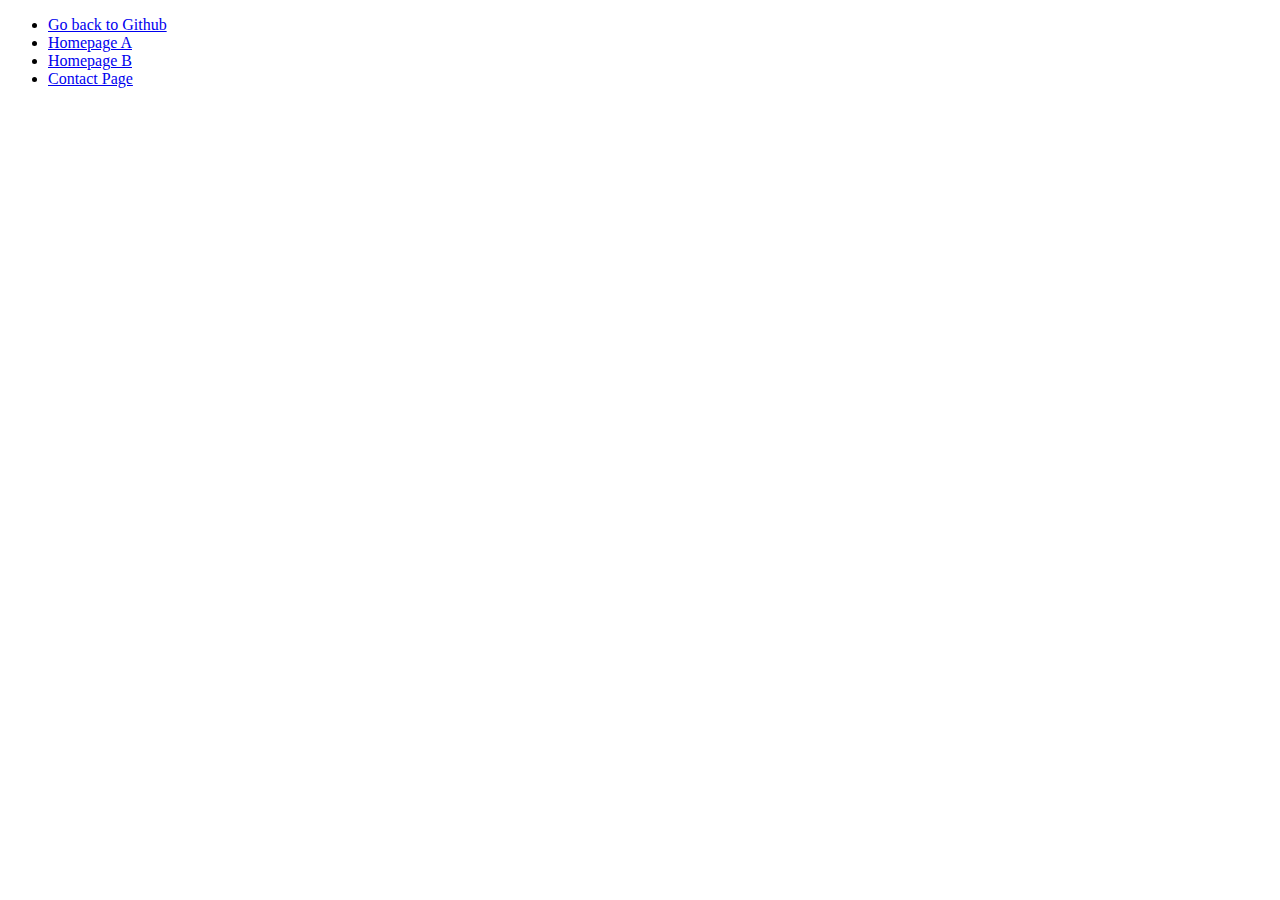
<file: index.html>
<!DOCTYPE html>
<html lang="en">
  <head>
    <meta charset="UTF-8" />
    <meta http-equiv="X-UA-Compatible" content="IE=edge" />
    <meta name="viewport" content="width=device-width, initial-scale=1.0" />
    <title>Document</title>
  </head>
  <body>
    <ul>
      <li>
        <a href="https://zehray.github.io/deck-homepage-works/">
          Go back to Github
        </a>
      </li>
      <li><a href="homepage-a.html">Homepage A</a></li>
      <li><a href="homepage-b.html">Homepage B</a></li>
      <li><a href="deck-contact.html">Contact Page</a></li>
      
    </ul>
  </body>
</html>
</file>
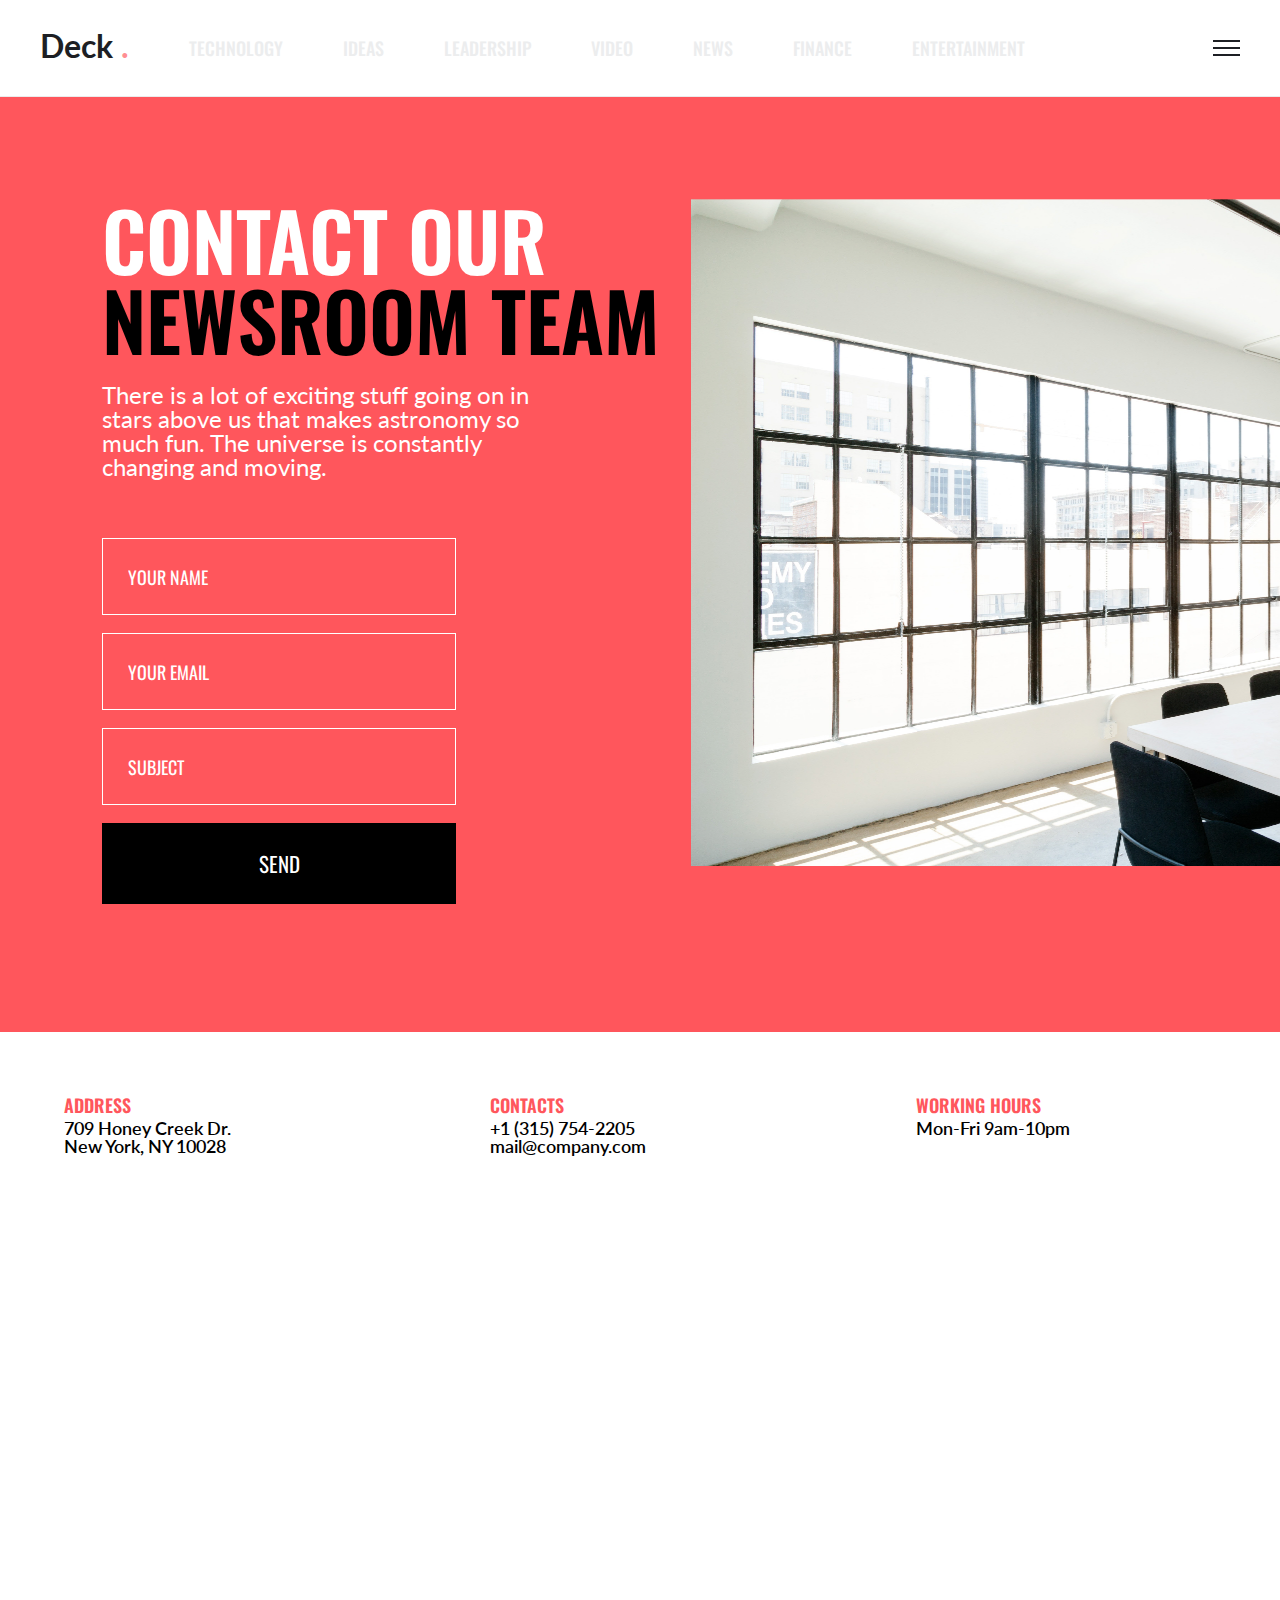
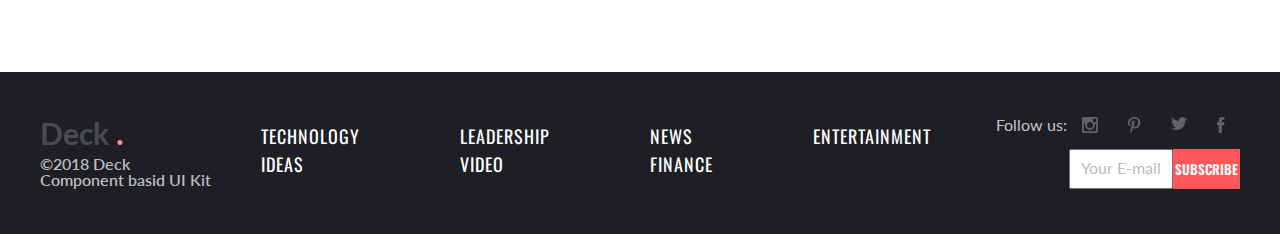
<file: deck-contact.html>
<!DOCTYPE html>
<html lang="en">
<head>
    <meta charset="UTF-8" />
    <meta http-equiv="X-UA-Compatible" content="IE=edge" />
    <meta name="viewport" content="width=device-width, initial-scale=1.0" />
    <link rel="stylesheet" href="assets/reset.css" />
    <link rel="stylesheet" href="assets/my-reset.css" />
    <link rel="stylesheet" href="assets/common.css" />
    <link rel="stylesheet" href="assets/deck-contact.css" />
    <link rel="preconnect" href="https://fonts.gstatic.com" />
    <link rel="preconnect" href="https://fonts.googleapis.com" />
    <link rel="preconnect" href="https://fonts.gstatic.com" crossorigin />
    <link rel="preconnect" href="https://fonts.googleapis.com" />
    <link rel="preconnect" href="https://fonts.gstatic.com" crossorigin />
    <link
      href="https://fonts.googleapis.com/css2?family=Lato:ital,wght@0,300;0,400;0,700;0,900;1,300;1,400;1,700;1,900&family=Oswald:wght@200;300;400;500;600;700&family=PT+Sans:ital,wght@0,400;0,700;1,400;1,700&display=swap"
      rel="stylesheet"
    />
    <title>Deck.</title>
</head>
<body>
    <div class="container">
        <header class="hp-header">
            <div class="left-links">
              <div class="logo-deck">
                Deck
                <span>.</span>
              </div>
              <ul class="menu-links for-tablet-none">
                <li><a href="#">technology</a></li>
                <li><a href="#">ideas</a></li>
                <li><a href="#">leadership</a></li>
                <li><a href="#">video</a></li>
                <li><a href="#">news</a></li>
                <li><a href="#">finance</a></li>
                <li><a href="#">entertainment</a></li>
              </ul>
            </div>
            <img class="menu-icon" src="menu-icon.svg" alt="" />
          </header>
        <section class="contact-page-pink">
            <div class="contact-form-area">
                <h1>contact our</h1>
                <h2>newsroom team</h2>
                <p>There is a lot of exciting stuff going on in stars above us that makes astronomy so much fun. The universe is constantly changing and moving.</p>
                <form action="">
                  <input type="text" id="name" name="name" placeholder="Your Name" />
                  <input type="text" id="email" name="email" placeholder="Your Email" />
                  <input type="text" id="subject" name="subject" placeholder="subject">
        
                  <button class="primary-button">send</button>
                </form>
              </div>
            <div class="contact-benner-area"></div>
        </section>
        <div class="contacts-info-bar">
          <div class="info-bar-in">
            <h1>address</h1>
            <p>709 Honey Creek Dr.<br/> New York, NY 10028</p>
          </div>
          <div class="info-bar-in">
            <h1>contacts</h1>
            <p>+1 (315) 754-2205<br/> mail@company.com</p>
          </div>
          <div class="info-bar-in">
            <h1>working hours</h1>
            <p>Mon-Fri 9am-10pm</p>
          </div>
        </div>
        <div class="contact-map">
          <iframe src="https://www.google.com/maps/embed?pb=!1m14!1m12!1m3!1d28623.588842443005!2d29.0063662051141!3d41.0540355932338!2m3!1f0!2f0!3f0!3m2!1i1024!2i768!4f13.1!5e0!3m2!1str!2str!4v1628540899206!5m2!1str!2str" width="100%" height="450" style="border:0;" allowfullscreen="" loading="lazy"></iframe>
        </div>
        <footer class="homepage-ft">
          <div class="left-ft">
            <div class="logo-deck">
              Deck
              <span>.</span>
            </div>
            <span class="telif">
              ©2018 Deck
              <br />
              Component basid UI Kit
            </span>
          </div>
          <div class="footer-menu-link">
            <div>
              <a href="#">technology</a>
              <a href="#">ideas</a>
            </div>
            <div>
              <a href="#">leadership</a>
              <a href="#">video</a>
            </div>
            <div>
              <a href="#">news</a>
              <a href="#">finance</a>
            </div>
            <div><a href="#">entertainment</a></div>
          </div>
          <div class="right-ft">
            <div class="sm-icon-links">
              <span>Follow us:</span>
              <div>
                <a href="#"><img src="ig.svg" alt="" /></a>
              </div>
              <div>
                <a href="#"><img src="pinterest.svg" alt="" /></a>
              </div>
              <div>
                <a href="#"><img src="tw.svg" alt="" /></a>
              </div>
              <div>
                <a href="#"><img src="fb.svg" alt="" /></a>
              </div>
            </div>
            <form action="">
              <input type="text" placeholder="Your E-mail" />
              <button class="pink-button">subscribe</button>
            </form>
          </div>
        </footer>
    </div>
</body>
</html>
</file>
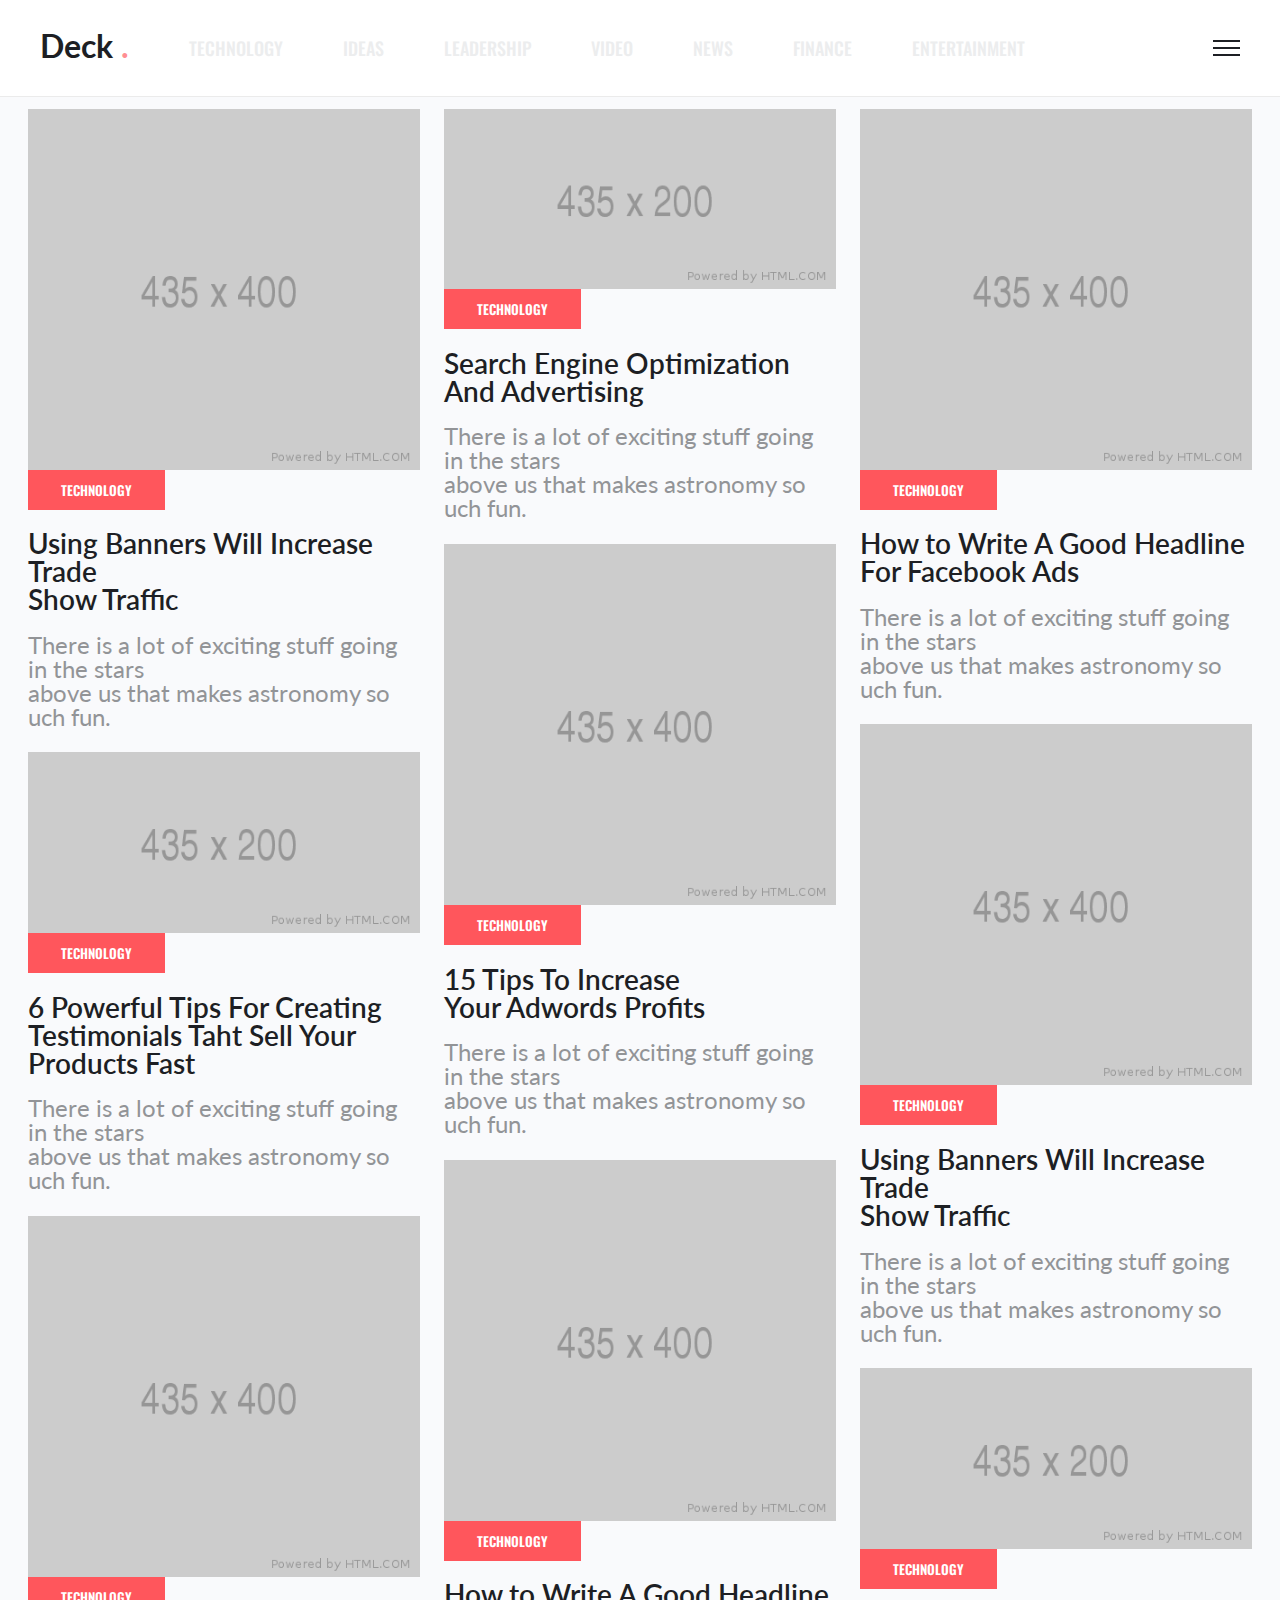
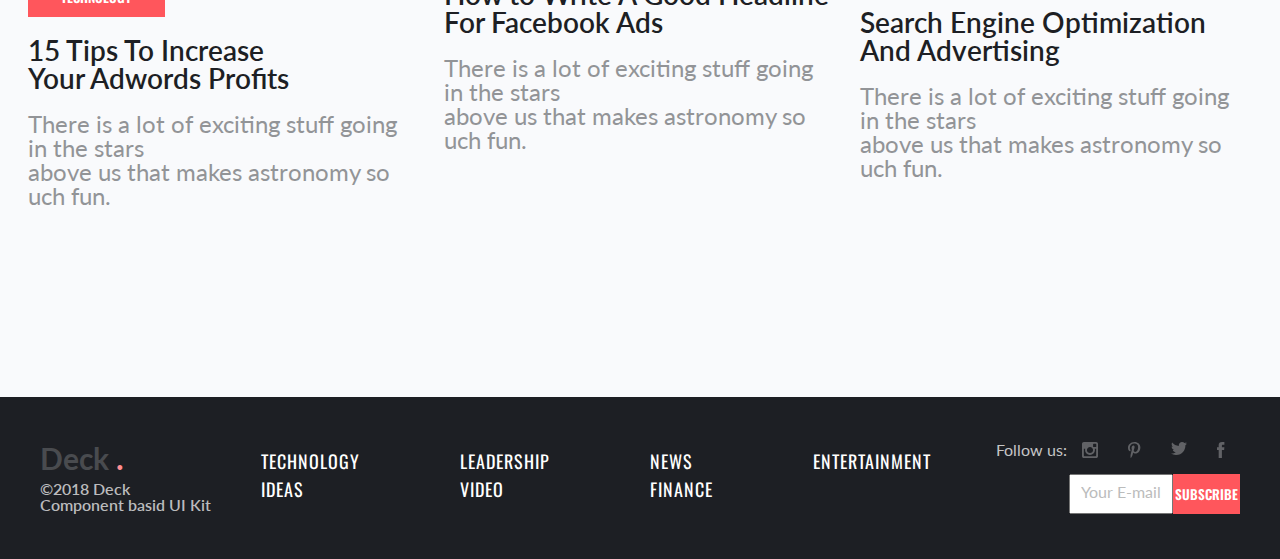
<file: homepage-a.html>
<!DOCTYPE html>
<html lang="en">
  <head>
    <meta charset="UTF-8" />
    <meta http-equiv="X-UA-Compatible" content="IE=edge" />
    <meta name="viewport" content="width=device-width, initial-scale=1.0" />
    <link rel="stylesheet" href="assets/reset.css" />
    <link rel="stylesheet" href="assets/my-reset.css" />
    <link rel="stylesheet" href="assets/common.css" />
    <link rel="stylesheet" href="assets/homepage-a.css" />
    <link rel="preconnect" href="https://fonts.gstatic.com" />
    <link rel="preconnect" href="https://fonts.googleapis.com" />
    <link rel="preconnect" href="https://fonts.gstatic.com" crossorigin />
    <link
      href="https://fonts.googleapis.com/css2?family=Lato:ital,wght@0,300;0,400;0,700;1,400&family=Oswald:wght@300;400;500;600;700&display=swap"
      rel="stylesheet"
    />
    <title>Deck.</title>
  </head>
  <body>
    <div class="container">
      <header class="hp-header">
        <div class="left-links">
          <div class="logo-deck">
            Deck
            <span>.</span>
          </div>
          <ul class="menu-links">
            <li><a href="#">technology</a></li>
            <li><a href="#">ideas</a></li>
            <li><a href="#">leadership</a></li>
            <li><a href="#">video</a></li>
            <li><a href="#">news</a></li>
            <li><a href="#">finance</a></li>
            <li><a href="#">entertainment</a></li>
          </ul>
        </div>
        <img class="menu-icon" src="menu-icon.svg" alt="" />
      </header>
      <section class="hp-section">
        <div class="box">
          <img src="435x400.png" alt="" />
          <button class="pink-button">technology</button>
          <h1 id="Overflow">
            Using Banners Will Increase Trade
            <br />
            Show Traffic
          </h1>
          <p>
            There is a lot of exciting stuff going in the stars
            <br />
            above us that makes astronomy so uch fun.
          </p>
        </div>
        <div class="box">
          <img src="435x200.png" alt="" />
          <button class="pink-button">technology</button>
          <h1>
            Search Engine Optimization
            <br />
            And Advertising
          </h1>
          <p>
            There is a lot of exciting stuff going in the stars
            <br />
            above us that makes astronomy so uch fun.
          </p>
        </div>
        <div class="box">
          <img src="435x400.png" alt="" />
          <button class="pink-button">technology</button>
          <h1>
            How to Write A Good Headline
            <br />
            For Facebook Ads
          </h1>
          <p>
            There is a lot of exciting stuff going in the stars
            <br />
            above us that makes astronomy so uch fun.
          </p>
        </div>
        <div class="box">
          <img src="435x200.png" alt="" />
          <button class="pink-button">technology</button>
          <h1>
            6 Powerful Tips For Creating
            <br />
            Testimonials Taht Sell Your
            <br />
            Products Fast
          </h1>
          <p>
            There is a lot of exciting stuff going in the stars
            <br />
            above us that makes astronomy so uch fun.
          </p>
        </div>
        <div class="box">
          <img src="435x400.png" alt="" />
          <button class="pink-button">technology</button>
          <h1>
            15 Tips To Increase
            <br />
            Your Adwords Profits
          </h1>
          <p>
            There is a lot of exciting stuff going in the stars
            <br />
            above us that makes astronomy so uch fun.
          </p>
        </div>
        <div class="box">
          <img src="435x400.png" alt="" />
          <button class="pink-button">technology</button>
          <h1 id="Overflow">
            Using Banners Will Increase Trade
            <br />
            Show Traffic
          </h1>
          <p>
            There is a lot of exciting stuff going in the stars
            <br />
            above us that makes astronomy so uch fun.
          </p>
        </div>
        <div class="box">
          <img src="435x400.png" alt="" />
          <button class="pink-button">technology</button>
          <h1>
            15 Tips To Increase
            <br />
            Your Adwords Profits
          </h1>
          <p>
            There is a lot of exciting stuff going in the stars
            <br />
            above us that makes astronomy so uch fun.
          </p>
        </div>
        <div class="box">
          <img src="435x400.png" alt="" />
          <button class="pink-button">technology</button>
          <h1>
            How to Write A Good Headline
            <br />
            For Facebook Ads
          </h1>
          <p>
            There is a lot of exciting stuff going in the stars
            <br />
            above us that makes astronomy so uch fun.
          </p>
        </div>
        <div class="box">
          <img src="435x200.png" alt="" />
          <button class="pink-button">technology</button>
          <h1>
            Search Engine Optimization
            <br />
            And Advertising
          </h1>
          <p>
            There is a lot of exciting stuff going in the stars
            <br />
            above us that makes astronomy so uch fun.
          </p>
        </div>
      </section>
      <footer class="homepage-ft">
        <div class="left-ft">
          <div class="logo-deck">
            Deck
            <span>.</span>
          </div>
          <span class="telif">
            ©2018 Deck
            <br />
            Component basid UI Kit
          </span>
        </div>
        <div class="footer-menu-link">
          <div>
            <a href="#">technology</a>
            <a href="#">ideas</a>
          </div>
          <div>
            <a href="#">leadership</a>
            <a href="#">video</a>
          </div>
          <div>
            <a href="#">news</a>
            <a href="#">finance</a>
          </div>
          <div><a href="#">entertainment</a></div>
        </div>
        <div class="right-ft">
          <div class="sm-icon-links">
            <span>Follow us:</span>
            <div>
              <a href="#"><img src="ig.svg" alt="" /></a>
            </div>
            <div>
              <a href="#"><img src="pinterest.svg" alt="" /></a>
            </div>
            <div>
              <a href="#"><img src="tw.svg" alt="" /></a>
            </div>
            <div>
              <a href="#"><img src="fb.svg" alt="" /></a>
            </div>
          </div>
          <form action="">
            <input type="text" placeholder="Your E-mail" />
            <button class="pink-button">subscribe</button>
          </form>
        </div>
      </footer>
    </div>
  </body>
</html>
</file>
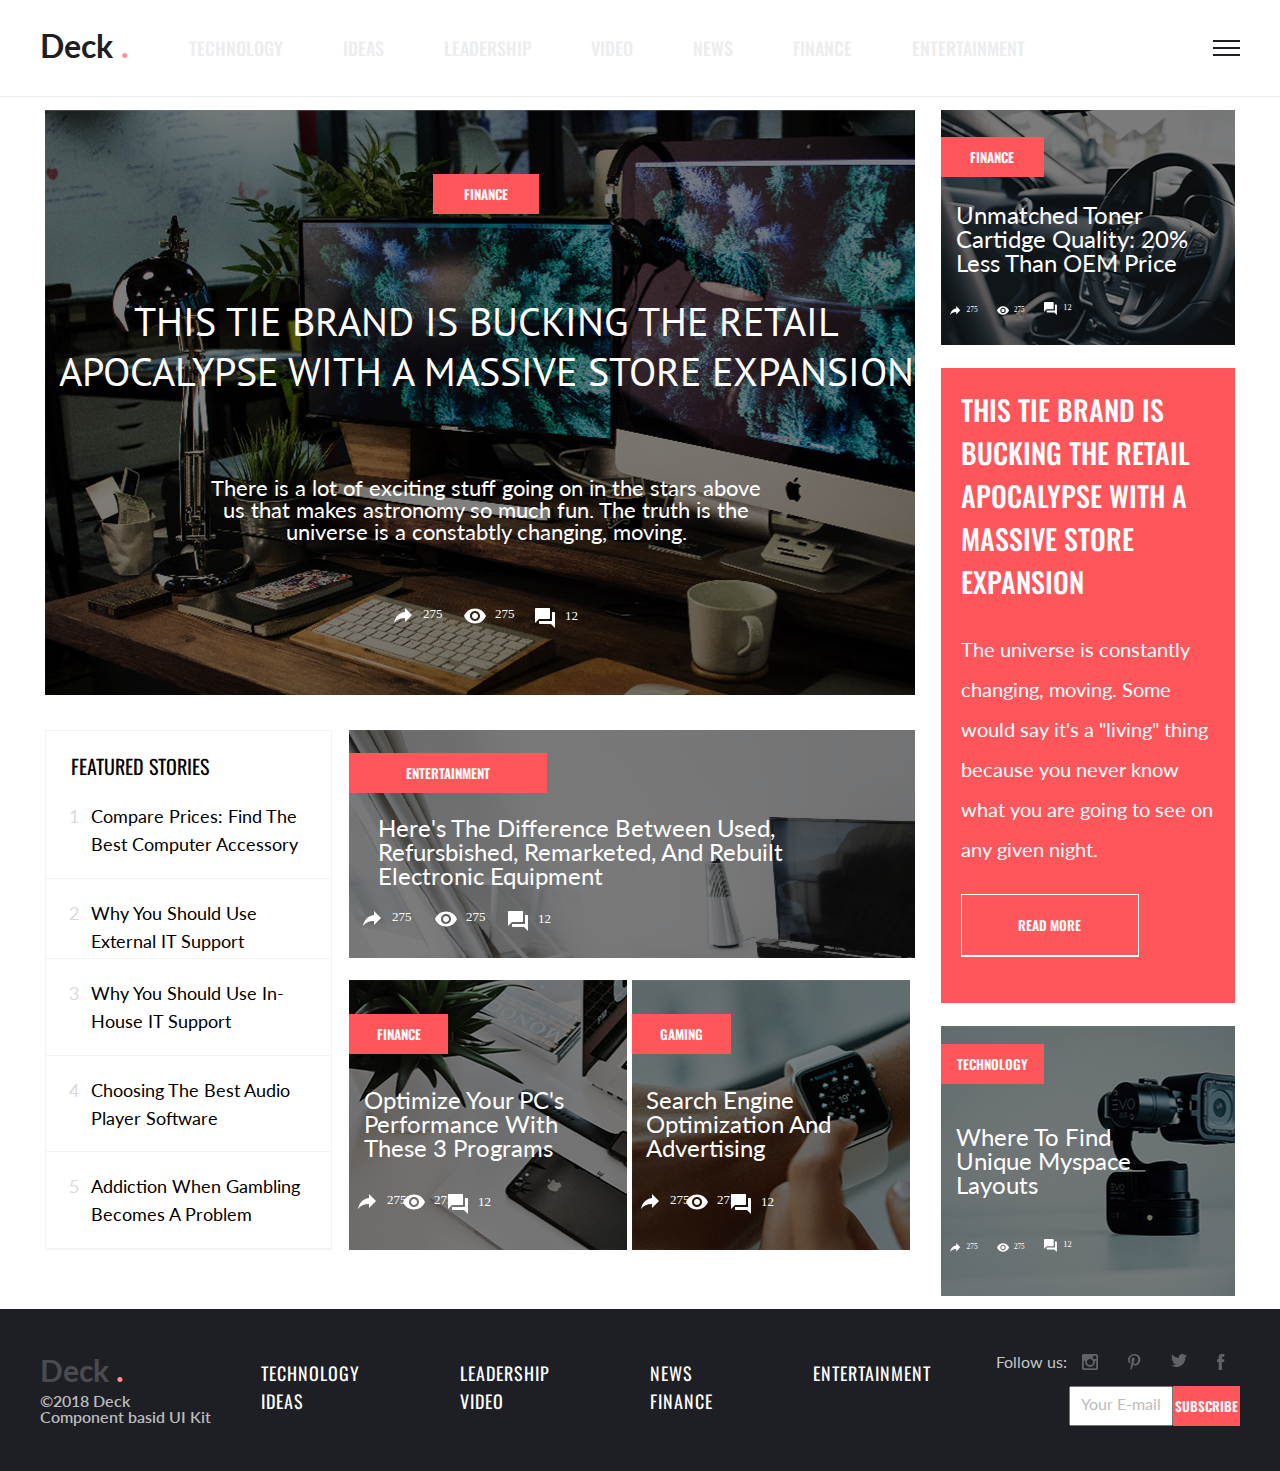
<file: homepage-b.html>
<!DOCTYPE html>
<html lang="en">
  <head>
    <meta charset="UTF-8" />
    <meta http-equiv="X-UA-Compatible" content="IE=edge" />
    <meta name="viewport" content="width=device-width, initial-scale=1.0" />
    <link rel="stylesheet" href="assets/reset.css" />
    <link rel="stylesheet" href="assets/my-reset.css" />
    <link rel="stylesheet" href="assets/common.css" />
    <link rel="stylesheet" href="assets/homepage-b.css" />
    <link rel="preconnect" href="https://fonts.gstatic.com" />
    <link rel="preconnect" href="https://fonts.googleapis.com" />
    <link rel="preconnect" href="https://fonts.gstatic.com" crossorigin />
    <link rel="preconnect" href="https://fonts.googleapis.com" />
    <link rel="preconnect" href="https://fonts.gstatic.com" crossorigin />
    <link
      href="https://fonts.googleapis.com/css2?family=Lato:ital,wght@0,300;0,400;0,700;0,900;1,300;1,400;1,700;1,900&family=Oswald:wght@200;300;400;500;600;700&family=PT+Sans:ital,wght@0,400;0,700;1,400;1,700&display=swap"
      rel="stylesheet"
    />
    <title>Deck.</title>
  </head>
  <body>
    <div class="container">
      <header class="hp-header">
        <div class="left-links">
          <div class="logo-deck">
            Deck
            <span>.</span>
          </div>
          <ul class="menu-links">
            <li><a href="#">technology</a></li>
            <li><a href="#">ideas</a></li>
            <li><a href="#">leadership</a></li>
            <li><a href="#">video</a></li>
            <li><a href="#">news</a></li>
            <li><a href="#">finance</a></li>
            <li><a href="#">entertainment</a></li>
          </ul>
        </div>
        <img class="menu-icon" src="menu-icon.svg" alt="" />
      </header>
      <section class="homepage-b">
        <div class="left-sc">
          <div class="left-benner-menu"></div>
          <div class="benner-all-text">
            <button class="pink-button">finance</button>
            <h1 class="benner-text-h1">
              this tie brand is bucking the retail apocalypse with a massive
              store expansion
            </h1>
            <p class="benner-text-p for-mobile-none">
              There is a lot of exciting stuff going on in the stars above us
              that makes astronomy so much fun. The truth is the universe is a
              constabtly changing, moving.
            </p>
            <div class="img-footer-icons">
              <div class="share-icon">
                <a href="#">
                  <img src="share.svg" alt="" />
                </a>
              </div>
              <div class="views-icon">
                <a href="#">
                  <img src="views.svg" alt="" />
                </a>
              </div>
              <div class="comments-icon">
                <a href="#">
                  <img src="comments.svg" alt="" />
                </a>
              </div>
            </div>
          </div>

          <div class="left-sc-2">
            <div class="section stories-list">
              <h1>featured stories</h1>
              <ul>
                <li>
                  <span>1</span>
                  Compare Prices: Find The Best Computer Accessory
                </li>
                <li class="second-li">
                  <span>2</span>
                  Why You Should Use External IT Support
                </li>
                <li>
                  <span>3</span>
                  Why You Should Use In-House IT Support
                </li>
                <li>
                  <span>4</span>
                  Choosing The Best Audio Player Software
                </li>
                <li>
                  <span>5</span>
                  Addiction When Gambling Becomes A Problem
                </li>
              </ul>
            </div>
            <div class="small-img-links">
              <div class="entertainment-img-box">
                <div class="entertainment-img"></div>
                <div class="benner-all-small-text">
                  <button class="pink-button">entertainment</button>
                  <p class="img-text">
                    Here's The Difference Between Used, Refursbished,
                    Remarketed, And Rebuilt Electronic Equipment
                  </p>
                  <div class="img-footer-icons">
                    <div class="share-icon">
                      <a href="#">
                        <img src="share.svg" alt="" />
                      </a>
                    </div>
                    <div class="views-icon">
                      <a href="#">
                        <img src="views.svg" alt="" />
                      </a>
                    </div>
                    <div class="comments-icon">
                      <a href="#">
                        <img src="comments.svg" alt="" />
                      </a>
                    </div>
                  </div>
                </div>
              </div>
              <div class="finance-gaming-img">
                <div class="small-benner-box">
                  <div class="finance-img"></div>
                  <div class="benner-all-small-text">
                    <button class="pink-button">finance</button>
                    <p class="img-text small-box-text">
                      Optimize Your PC's Performance With These 3 Programs
                    </p>
                    <div class="img-footer-icons">
                      <div class="share-icon">
                        <a href="#">
                          <img src="share.svg" alt="" />
                        </a>
                      </div>
                      <div class="views-icon">
                        <a href="#">
                          <img src="views.svg" alt="" />
                        </a>
                      </div>
                      <div class="comments-icon">
                        <a href="#">
                          <img src="comments.svg" alt="" />
                        </a>
                      </div>
                    </div>
                  </div>
                </div>
                <div class="small-benner-box">
                  <div class="gaming-img"></div>
                  <div class="benner-all-small-text">
                    <button class="pink-button">gaming</button>
                    <p class="img-text small-box-text">
                      Search Engine Optimization And Advertising
                    </p>
                    <div class="img-footer-icons">
                      <div class="share-icon">
                        <a href="#">
                          <img src="share.svg" alt="" />
                        </a>
                      </div>
                      <div class="views-icon">
                        <a href="#">
                          <img src="views.svg" alt="" />
                        </a>
                      </div>
                      <div class="comments-icon">
                        <a href="#">
                          <img src="comments.svg" alt="" />
                        </a>
                      </div>
                    </div>
                  </div>
                </div>
              </div>
            </div>
          </div>
        </div>
        <div class="right-sc">
          <div class="small-benner-box for-tablet-none">
            <div class="right-benner"></div>
            <div class="benner-all-small-text">
              <button class="pink-button">finance</button>
              <p class="img-text small-box-text">
                Unmatched Toner Cartidge Quality: 20% Less Than OEM Price
              </p>
              <div class="img-footer-icons">
                <div class="share-icon">
                  <a href="#">
                    <img src="share.svg" alt="" />
                  </a>
                </div>
                <div class="views-icon">
                  <a href="#">
                    <img src="views.svg" alt="" />
                  </a>
                </div>
                <div class="comments-icon">
                  <a href="#">
                    <img src="comments.svg" alt="" />
                  </a>
                </div>
              </div>
            </div>
          </div>

          <div class="pink-box">
            <h1 class="benner-text-h1">
              this tie brand is bucking the retail apocalypse with a massive
              store expansion
            </h1>
            <p>
              The universe is constantly changing, moving. Some would say it's a
              "living" thing because you never know what you are going to see on
              any given night.
            </p>
            <button class="pink-button">read more</button>
          </div>
          <div class="small-benner-box">
            <div class="right-img-bottom"></div>
            <div class="benner-all-small-text">
              <button class="pink-button">technology</button>
              <p class="img-text small-box-text">
                Where To Find Unique Myspace Layouts
              </p>
              <div class="img-footer-icons">
                <div class="share-icon">
                  <a href="#">
                    <img src="share.svg" alt="" />
                  </a>
                </div>
                <div class="views-icon">
                  <a href="#">
                    <img src="views.svg" alt="" />
                  </a>
                </div>
                <div class="comments-icon">
                  <a href="#">
                    <img src="comments.svg" alt="" />
                  </a>
                </div>
              </div>
            </div>
          </div>
        </div>
      </section>
      <footer class="homepage-ft">
        <div class="left-ft">
          <div class="logo-deck">
            Deck
            <span>.</span>
          </div>
          <span class="telif">
            ©2018 Deck
            <br />
            Component basid UI Kit
          </span>
        </div>
        <div class="footer-menu-link">
          <div>
            <a href="#">technology</a>
            <a href="#">ideas</a>
          </div>
          <div>
            <a href="#">leadership</a>
            <a href="#">video</a>
          </div>
          <div>
            <a href="#">news</a>
            <a href="#">finance</a>
          </div>
          <div><a href="#">entertainment</a></div>
        </div>
        <div class="right-ft">
          <div class="sm-icon-links">
            <span>Follow us:</span>
            <div>
              <a href="#"><img src="ig.svg" alt="" /></a>
            </div>
            <div>
              <a href="#"><img src="pinterest.svg" alt="" /></a>
            </div>
            <div>
              <a href="#"><img src="tw.svg" alt="" /></a>
            </div>
            <div>
              <a href="#"><img src="fb.svg" alt="" /></a>
            </div>
          </div>
          <form action="">
            <input type="text" placeholder="Your E-mail" />
            <button class="pink-button">subscribe</button>
          </form>
        </div>
      </footer>
    </div>
  </body>
</html>
</file>
<file: assets/common.css>
.container {
  width: 100%;
}
.hp-header {
  display: flex;
  width: 100%;
  flex-direction: row;
  justify-content: space-between;
  border-bottom: 1px solid #ebebeb;
}
.left-links {
  display: flex;
  padding: 30px;
  padding-left: 40px;
}
.menu-links {
  display: flex;
  margin-left: 30px;
  font-family: "Oswald", sans-serif;
  align-items: center;
}
.logo-deck {
  font-family: "Lato", sans-serif;
  font-size: 32px;
  font-weight: 700;
  color: #1d1f24;
  white-space: nowrap;
}
.logo-deck span {
  font-family: "Lato", sans-serif;
  font-size: 32px;
  font-weight: 700;
  color: #ff8e92;
}
.menu-links a {
  text-decoration: none;
  text-transform: uppercase;
  color: #ecedee;
  font-size: 18px;
  font-weight: 500;
  margin: 0 30px;
}
.menu-icon {
  padding: 40px 0;
  padding-right: 40px;
}

.pink-button {
  display: inline-block;
  background: #ff565c;
  border: none;
  width: 35%;
  padding: 10px 0;
  font-family: "Oswald", sans-serif;
  font-weight: 600;
  color: #ffffff;
  text-transform: uppercase;
}

.homepage-ft {
  width: 100%;
  display: flex;
  flex-wrap: nowrap;
  justify-content: space-between;
  background: #1d1f24;
  padding: 45px 40px;
}

.homepage-ft .logo-deck {
  font-size: 30px;
  color: #494b4f;
}
.homepage-ft .telif {
  display: inline-block;
  font-family: "Lato", sans-serif;
  font-weight: 600;
  color: #bbbbbd;
  padding-top: 7px;
  white-space: nowrap;
}
.homepage-ft .footer-menu-link {
  display: flex;
}

.footer-menu-link a {
  display: block;
  font-family: "Oswald", sans-serif;
  font-size: 18px;
  letter-spacing: 1px;
  color: #fff;
  text-transform: uppercase;
  text-decoration: none;
  margin: 10px 50px;
}

.right-ft {
  width: 33.33%;
 
}
.homepage-ft .right-ft .sm-icon-links {
  justify-content: flex-end;
  display: flex;
  align-items: flex-start;
  text-align: right;
}

.sm-icon-links span {
  font-size: 16px;
  font-weight: 400;
  font-family: "Lato";
  color: #c5c5c6;
  text-align: left;
}
.sm-icon-links div {
  display: inline-block;
  margin: 0 15px;
}
.right-ft form {
  display: flex;
  justify-content: flex-end;
  margin-top: 5%;
}
.right-ft input {
  width: 40%;
  padding: 5px;
  padding-left: 10px;
}
.right-ft input::placeholder {
  color: #bbbcbc;
  font-family: "Lato";
  font-size: 16px;
  font-weight: 400;
}
.right-ft .pink-button {
  width: 26%;
}
</file>
<file: assets/deck-contact.css>
.contact-page-pink{
    width: 100%;
    background: #ff565c;
    display: flex;
    padding: 8% 0 10% 8%;
}
.contact-form-area{
    width: 50%;
    display: flex;
    flex-direction: column;
}
.contact-benner-area{
    display: inline-block;
}
.contact-form-area h1,h2{
    text-transform: uppercase;
    font-size: 80px;
    font-family: "Oswald", sans-serif;
    font-weight: 600;
}
.contact-form-area h1{
    color:white;
}
.contact-form-area p{
    width: 80%;
    font-family: "Lato", sans-serif;
    font-size: 24px;
    color: white;
    margin-top: 4%;
}
.contact-form-area form
    {
        display: flex;
        flex-direction: column;
        width: 60%;
        text-align: left;
        font-family: "PT Sans", sans-serif;
        margin-top: 10%;
      }

      .contact-form-area form input {
          background: #ff565c;
          border: 1px solid white;
        margin-bottom: 5%;
        padding: 7% 0 7% 7%;
        font-family: "Oswald", sans-serif;
        font-weight: 400;
        font-size: 18px;
      }
      .contact-form-area input::placeholder{
          color: white;
          text-transform: uppercase;
      }
      .contact-form-area button {
        font-family: "Oswald", sans-serif;
        font-size: 21px;
          background: black;
          color: white;
          text-transform: uppercase;
          padding: 7% 0;
          border: none;
      }

      .contact-benner-area {
          width: 50%;
          background: url(../images/contact-benner.png) no-repeat;
      }
.contacts-info-bar{
    display: flex;
}
.info-bar-in{
    display: flex;
    flex-direction: column;
    width: 33.3%;
    padding: 5%;
}
.info-bar-in h1{
    font-family: "Oswald", sans-serif;
    text-transform: uppercase;
    font-size: 18px;
    color: #ff565c;
    font-weight: 600;
}
.info-bar-in p{
    font-family: "Lato", sans-serif;
    font-size: 18px;
    color: #000;
    padding-top: 2%;
    font-weight: 600;
}
.contact-map {
    text-align: center;
    width: 100%;
}

@media only screen and (max-width: 770px) {
    .for-tablet-none{
        display: none;
    }
    .contact-form-area{
        width: 100%;
        padding: 10% 13%;
    }
    .contact-form-area form{
        width: 100%;
    }
    .contact-form-area form input {
        
        padding: 5% 0 5% 5%;
       
    }
    .contact-form-area h1,h2{
        font-size: 70px;
    }
    .contact-benner-area{
        width: 100%;
        height: 500px;
    }
    .contact-page-pink{
        flex-direction: column-reverse;
        padding: 0;
    }
    .homepage-ft .footer-menu-link{
        min-width: 90%;
        flex-wrap: wrap;
    }
}
    @media only screen and (max-width: 375px) {
        .contacts-info-bar{
            flex-direction: column;
        }
        .contacts-info-bar .info-bar-in{
            width: 100%;
        }
        .homepage-ft{
            flex-wrap: wrap;
        }
        .homepage-ft .left-ft{
            order: 1;
        }
        .homepage-ft .right-ft{
            order: 2;
            width: 100%;

        }
        .homepage-ft .footer-menu-link{
            order: 3;
        }
        .right-ft form,div{
            justify-content: flex-start;
            width: 100%;
        }
        .right-ft form{
            order: 1;
        }
        .right-ft .sm-icon-links{
            order: 2;
        }
    }
</file>
<file: assets/homepage-a.css>
.hp-section {
  display: flex;
  flex-flow: column wrap;
  align-content: center;
  background: #f9fafc;
  height: 1900px;
  width: 100%;
  margin: 0 auto;
  padding: 0 4%;
}
.box:nth-child(3n + 1) {
  order: 1;
}
.box:nth-child(3n + 2) {
  order: 2;
}
.box:nth-child(3n) {
  order: 3;
}

.hp-section::before,
.hp-section::after {
  content: "";
  flex-basis: 100%;
  width: 0px;
  order: 2;
}
.box {
  display: flex;
  flex-direction: column;
  max-width: 33.33%;
  height: auto;
  margin: 1%;
}

.hp-section h1 {
  font-family: "Lato", sans-serif;
  font-size: 28px;
  font-weight: 600;
  color: #1d1f24;
  margin: 5% 0;
  word-wrap: break-word;
}

.hp-section p {
  font-family: "Lato", sans-serif;
  font-size: 24px;
  font-weight: 400;
  color: #929497;
}

@media only screen and (max-width: 770px) {
  .hp-header {
    display: flex;
    width: 100%;
    flex-direction: row;
    justify-content: space-between;
    border-bottom: 1px solid #ebebeb;
  }

  .menu-links a {
    display: none;
  }

  .hp-section {
    display: flex;
    flex-flow: column wrap;
    align-content: center;
    background: #f9fafc;
    height: 3000px;
    width: 100%;
    padding: 0 4%;
  }
  .hp-section h1 {
    font-family: "Lato", sans-serif;
    font-size: 24px;
    font-weight: 400;
    color: #1d1f24;
    margin: 5% 0;
    word-wrap: break-word;
  }
  .hp-section p {
    font-family: "Lato", sans-serif;
    font-size: 19px;
    font-weight: 400;
    color: #929497;
  }
  .box:nth-child(2n + 1) {
    order: 1;
  }
  .box:nth-child(2n + 2) {
    order: 2;
  }
  .box:nth-child(9) {
    display: none;
  }
  .box {
    max-width: 50%;
    margin: 10px;
  }

  .homepage-ft .footer-menu-link {
    display: flex;
    width: 50%;
    flex-wrap: wrap;
  }

  .right-ft {
    width: 100%;
    flex-direction: row;
  }
}

@media only screen and (max-width: 375px) {
  .hp-header {
    display: flex;
    width: 100%;
    flex-direction: row;
    justify-content: space-between;
    border-bottom: 1px solid #ebebeb;
  }
  .menu-links a {
    display: none;
  }

  .hp-section {
    display: flex;
    flex-flow: column wrap;
    align-content: center;
    background: #f9fafc;
    height: 3000px;
    width: 100%;
  }
  .box:nth-child(n) {
    order: 1;
  }
  .box {
    width: 100%;
    margin: 20px;
  }
}
</file>
<file: assets/homepage-b.css>
.homepage-b {
  display: flex;
  justify-content: center;

  width: 100%;
  height: auto;
}
.left-benner-menu {
  display: flex;
  flex-direction: column;
  justify-content: center;
  background: url("../images/benner-2-img.jpg");
  width: 100%;
  height: 585px;
  min-height: 585px;
  filter: brightness(0.5);
  text-align: center;
}
.benner-all-text {
  display: flex;
  flex-direction: column;
  width: 53%;
  height: 585px;
  position: absolute;
  justify-content: space-evenly;
  align-items: center;
}
.small-benner-box {
  position: relative;
  width: 100%;
}

.benner-all-small-text {
  display: flex;
  flex-direction: column;
  position: absolute;
  justify-content: center;
  align-items: flex-start;
  top: 0;
  height: 100%;
}
.benner-all-text .pink-button {
  width: 12%;
  margin: 0 auto;
}
.left-sc .benner-all-text h1,
p {
  text-align: center;
  margin: 2% 0;
}

.left-sc {
  display: flex;
  flex-direction: column;
  width: 55%;
  min-width: 55%;
  padding: 1%;
}
.img-footer-icons {
  display: flex;
  width: 50%;
  min-width: 50%;
  justify-content: center;
}
.img-footer-icons div {
  width: 10%;
  margin: 0 3%;
}
.right-sc {
  display: flex;
  flex-direction: column;
  width: 20%;
  min-width: 20%;
  padding: 1%;
}
.right-sc img {
  width: 100%;
}
.pink-box {
  display: flex;
  flex-direction: column;
  width: 100%;
  min-width: 100%;
  padding: 20px;
  background: #ff565c;
  min-width: 100%;
  margin-top: 8%;
}

.benner-text-h1 {
  font-size: 40px;
  font-family: "PT Sans", sans-serif;
  color: white;
  text-transform: uppercase;
  line-height: 50px;
}
.benner-text-p {
  display: inline-block;
  font-family: "Lato", sans-serif;
  font-size: 24px;
  color: white;
  font-size: 22px;
  width: 64%;
  margin: 0 auto;
}
.pink-box .benner-text-h1 {
  font-weight: bold;
  line-height: 46px;
  font-size: 36px;
}
.pink-box p {
  font-family: "Lato", sans-serif;
  color: white;
  font-size: 24px;
  padding: 8% 0;
  line-height: 38px;
  text-align: left;
}

.pink-box .pink-button {
  width: 70%;
  padding: 15px 0;
  margin-bottom: 7%;
  border: 1px solid white;
  border-bottom: 2px solid white;
}
.right-sc .right-img-bottom {
  margin-top: 8%;
}
.right-sc .right-benner {
  background: url("../images/right-img-top.jpg");
  width: 100%;
  height: 235px;
  filter: brightness(0.5);
}
.left-sc-2 {
  width: 100%;
  display: flex;
  justify-content: space-between;
  margin-top: 4%;
}
.stories-list {
  font-family: "Lato", sans-serif;
  font-weight: 400;
  font-size: 18px;
  width: 30%;
  min-width: 30%;
  border: 1px solid #f2f3f6;
}
.stories-list h1 {
  font-family: "Oswald", sans-serif;
  font-size: 20px;
  text-transform: uppercase;
  padding: 9%;
  padding-bottom: 2%;
}

.stories-list ul li {
  display: inline-flex;
  padding: 5% 0;
  border-bottom: 1px solid #f2f3f6;
  padding: 10% 8%;
  line-height: 28px;
}
.stories-list .second-li {
  padding-bottom: 1%;
}
.stories-list ul li span {
  color: #dadadb;
  padding-right: 5%;
}
.small-img-links {
  width: 67%;
}
.entertainment-img-box {
  width: 100%;
  min-width: 100%;
  height: 52%;
  position: relative;
}
.left-sc-2 .benner-all-small-text p{
  margin-left: 5%;
}
.left-sc-2 .benner-all-small-text{
  justify-content: space-evenly;
}
.left-sc-2 .benner-all-small-text .img-footer-icons{
  justify-content: flex-start;
}
.right-sc .benner-all-small-text p{
  margin-left: 5%;
}
.right-sc .benner-all-small-text{
  justify-content: space-evenly;
}
.right-sc .benner-all-small-text .img-footer-icons{
  justify-content: flex-start;
}
.entertainment-img {
  display: flex;
  flex-direction: column;
  justify-content: space-around;
  background: url("../images/laptop-on-seat.jpg");
  width: 100%;
  min-width: 100%;
  height: 100%;
  position: relative;
  filter: brightness(0.5);
}

.img-text {
  display: inline-block;
  font-family: "Lato", sans-serif;
  font-size: 24px;
  color: white;
  width: 75%;
  margin: 0;
  text-align: left;
}
.small-box-text {
  width: 80%;
}


.finance-gaming-img {
  width: 100%;
  display: flex;
  flex-direction: row;
  justify-content: space-between;
  margin-top: 4%;
}

.finance-img {
  display: flex;
  flex-direction: column;
  justify-content: space-around;
  width: 98%;
  height: 270px;
  margin-right: 2%;
  position: relative;
  background: url("../images/finance-2-img.jpg");
  filter: brightness(0.5);
}

.gaming-img {
  display: flex;
  flex-direction: column;
  justify-content: space-around;
  width: 98%;
  height: 270px;
  background: url("../images/gaming-img.jpg");
  filter: brightness(0.5);
}

.right-img-bottom {
  display: flex;
  flex-direction: column;
  justify-content: space-around;
  background: url("../images/cam-2-img.jpg");
  width: 100%;
  height: 270px;
  margin-right: 4%;
  filter: brightness(0.5);
}

@media only screen and (max-width: 1366px) {
  .left-sc {
    display: flex;
    flex-direction: column;
    width: 70%;
    min-width: 70%;
    padding: 1%;
  }

  .right-sc {
    width: 25%;
    max-width: 25%;
  }

  .left-benner-menu {
    height: 35%;
  }

  .stories-list {
    width: 33%;
    min-width: 33%;
    margin-right: 2%;
  }
  .stories-list ul li {
    padding: 7% 8%;
  }

  .small-img-links {
    height: 100%;
    display: flex;
    flex-direction: column;
    justify-content: flex-start;
  }
  .entertainment-img-box {
    height: 45%;
  }
  .entertainment-img {
    height: 100%;
  }
  .benner-all-text .img-footer-icons{
    width: 50%;
    min-width: 50%;
  }
  .small-benner-box .img-footer-icons{
    width: 100%;
    min-width: 100%;
  }
  .benner-all-small-text .pink-button {
    top: 20%;
  }
  .benner-all-text {
    width: 69%;
  }

  .img-footer-icons {
    width: 80%;
    min-width: 80%;
  }

  .pink-box .benner-text-h1 {
    font-size: 28px;
    line-height: 43px;
    font-family: "Oswald", sans-serif;
    font-weight: 500;
  }
  .pink-box p {
    font-family: "Lato", sans-serif;
    color: white;
    font-size: 20px;
    padding: 8% 0;
    line-height: 40px;
    text-align: left;
  }
  .pink-box .pink-button {
    padding: 20px 0;
    margin-bottom: 10%;
  }
}

@media only screen and (max-width: 770px) {
  .hp-header .left-links .menu-links{
display: none;
  }
  .homepage-b{
    flex-direction: column;
    align-items: center;
  }
  .left-sc{
    width: 100%;
    min-width: 100%;
  }
  .benner-all-text{
    width: 100%;
  }
  .benner-text-h1{
    font-size: 42px;
    line-height: 42px;
  }
.benner-text-p{
  width: 86%;
}
  .entertainment-img-box{
    display: none;
  }
  .left-sc-2 .finance-gaming-img{
    flex-direction: column;
    margin: 0;
  }
  .finance-gaming-img .small-benner-box:nth-child(1){
    margin-bottom: 4%;
  }
  .stories-list{
    width: 70%;
  }
  .right-sc{
    width: 100%;
    max-width: 100%;
  }
  
  .for-tablet-none{
    display: none;
  }
  
  .pink-box p {
    margin: 0;
    padding: 0;
  }
  .pink-box .pink-button{
    width: 35%;
    margin-bottom: 0;
  }
  .right-sc .small-benner-box{
    width: 50%;
  }
}

@media only screen and (max-width: 375px) {
  .hp-header .left-links .menu-links{
    display: none;
      }
      .homepage-b{
        flex-direction: column;
        align-items: center;
      } 
      .left-sc{
        width: 100%;
        min-width: 100%;
      }
      .benner-text-h1{
        font-size: 35px;
        line-height: 35px;
      }
      .benner-all-text .pink-button {
        width: 30%;
        margin: 0 auto;
    }
      .for-mobile-none{
        display: none;
      }
      .benner-all-text .img-footer-icons {
        width: 100%;
        min-width: 100%;
    }
    .left-sc-2{
      flex-direction: column;
    }

    .stories-list {
      width: 100%;
  }
  .stories-list ul li {
    font-size: 24px;
  }
  .finance-gaming-img .small-benner-box:nth-child(2){
    display: none;
  }
  .left-sc-2 .small-img-links{
    margin: 4% auto 0 auto;
    width: 96%;
  }
  .right-sc .small-benner-box{
    margin:0 auto;
    width: 96%;
  }
  
  .pink-box .pink-button{
    width: 70%;
    margin-bottom: 0;
  }
}
</file>
